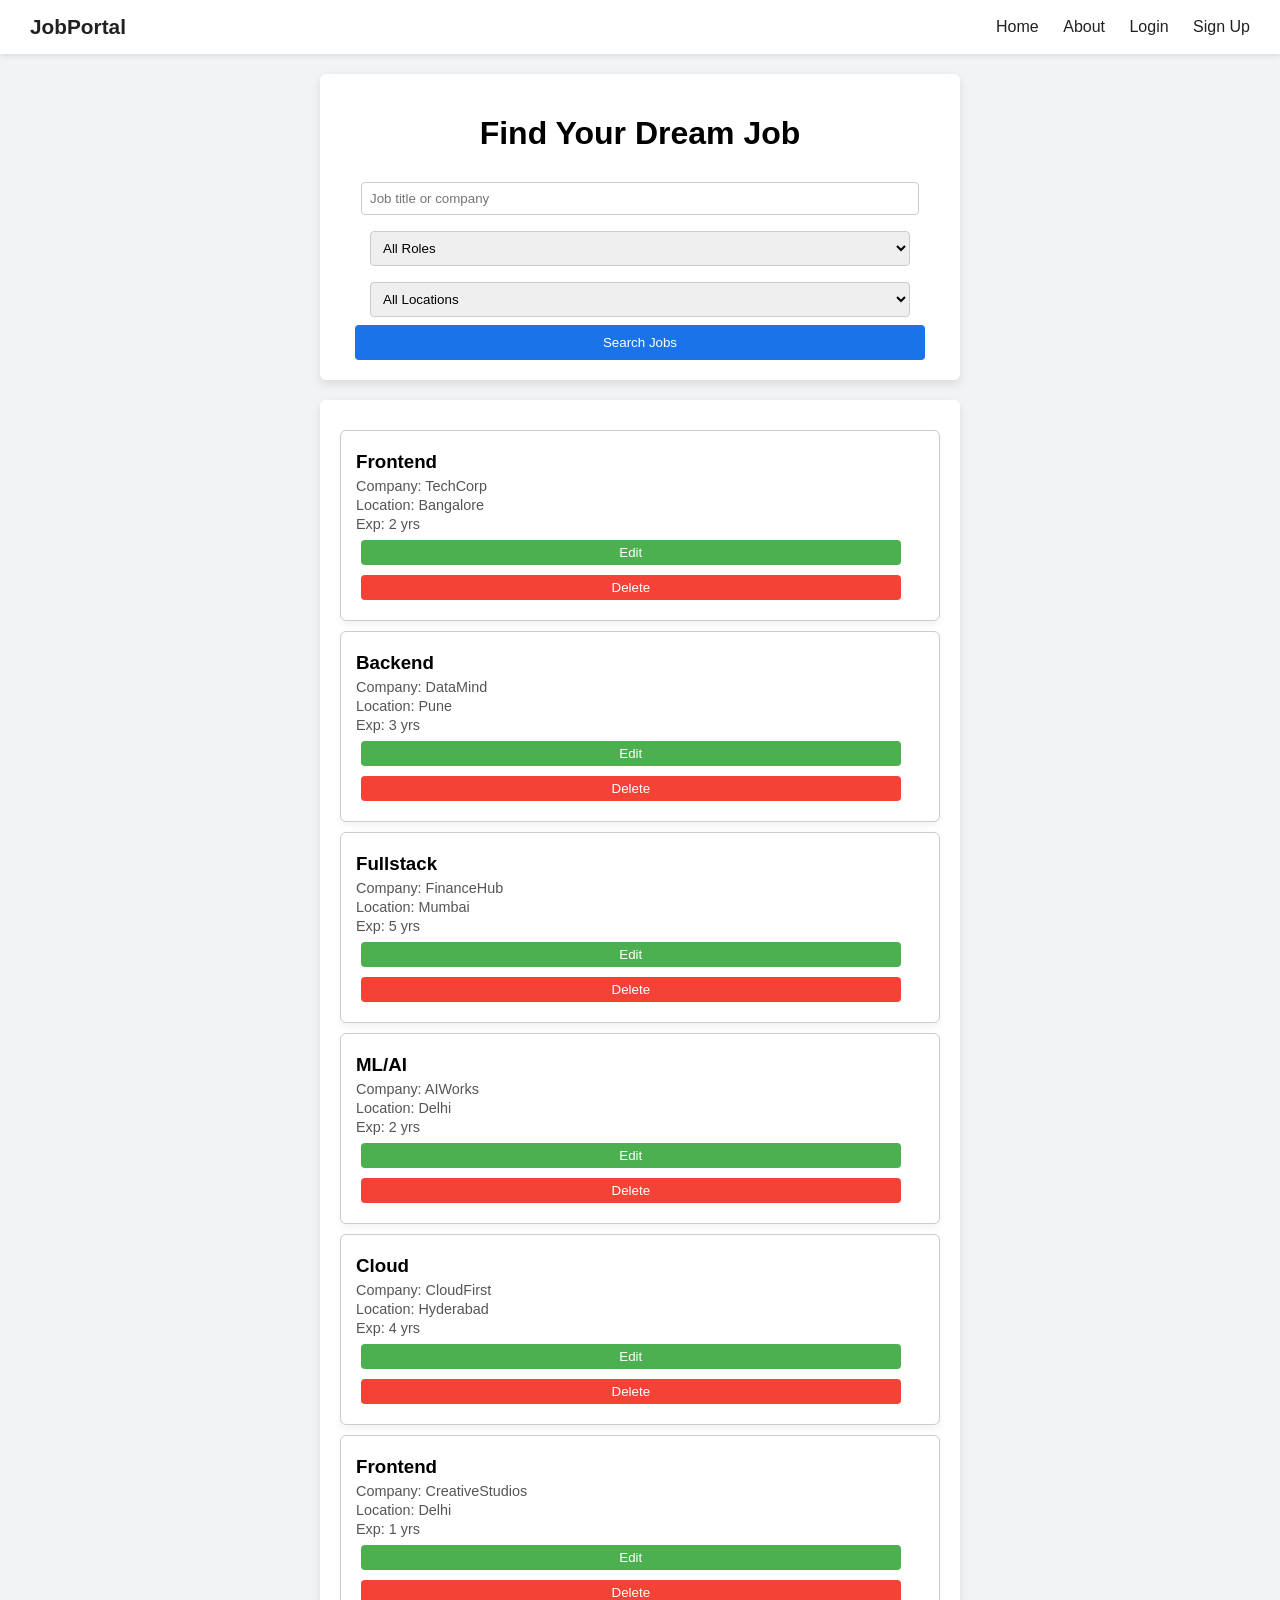
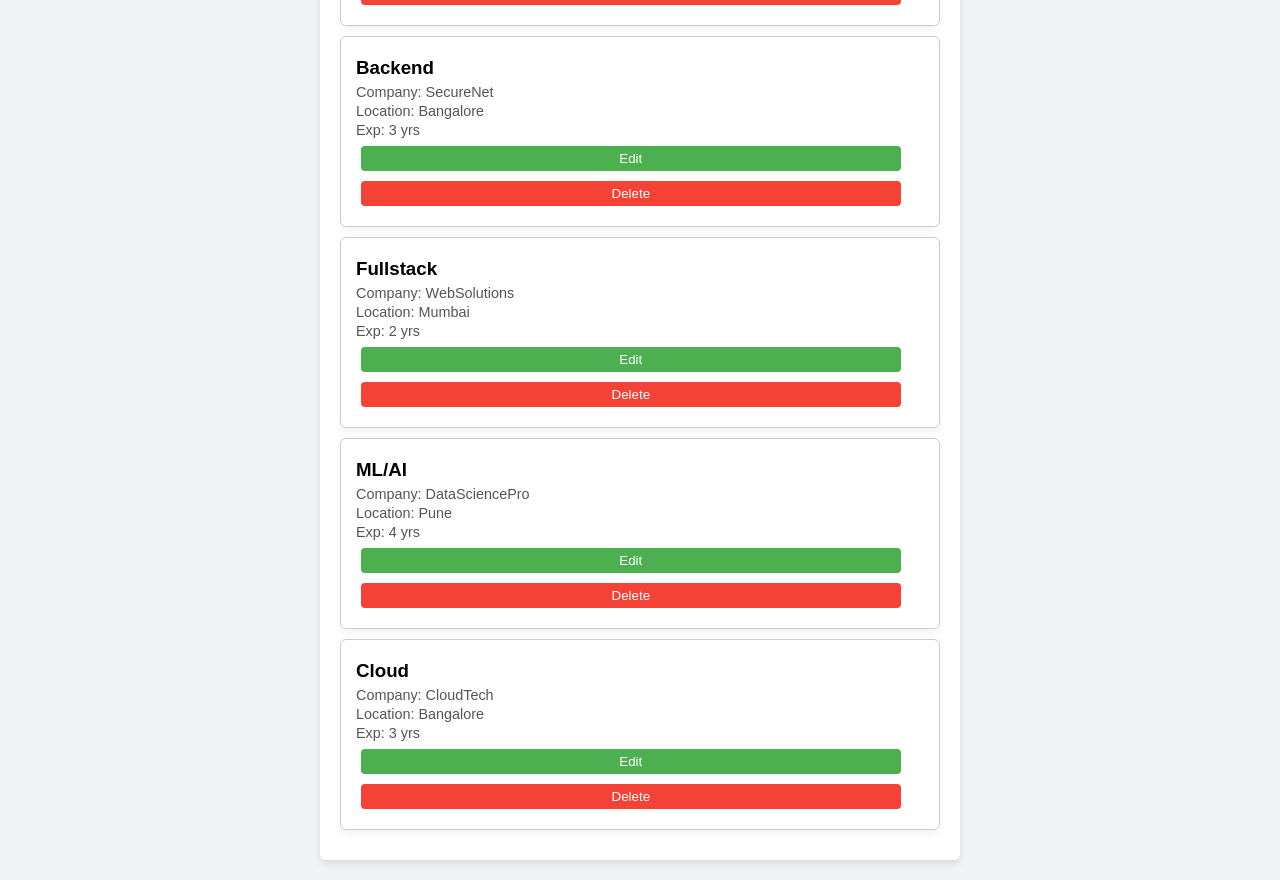
<file: index.html>
<!DOCTYPE html>
<html>
<head>
<title>Job Portal</title>
<link rel="stylesheet" href="style.css">
</head>
<body>

<div class="navbar">
<div class="logo">JobPortal</div>
<div class="links">
<a href="index.html">Home</a>
<a href="about.html">About</a>
<a href="login.html">Login</a>
<a href="signup.html">Sign Up</a>
</div>
</div>

<div class="container">
<h1>Find Your Dream Job</h1>
<input type="text" id="searchText" placeholder="Job title or company">
<select id="roleSelect">
<option value="">All Roles</option>
<option value="Frontend">Frontend</option>
<option value="Backend">Backend</option>
<option value="Fullstack">Fullstack</option>
<option value="ML/AI">ML/AI</option>
<option value="Cloud">Cloud</option>
</select>
<select id="locSelect">
<option value="">All Locations</option>
<option value="Bangalore">Bangalore</option>
<option value="Pune">Pune</option>
<option value="Mumbai">Mumbai</option>
<option value="Delhi">Delhi</option>
</select>
<button onclick="searchJobs()">Search Jobs</button>
</div>

<div class="container" id="jobCards">
</div>

<script src="script.js"></script>
</body>
</html>
</file>
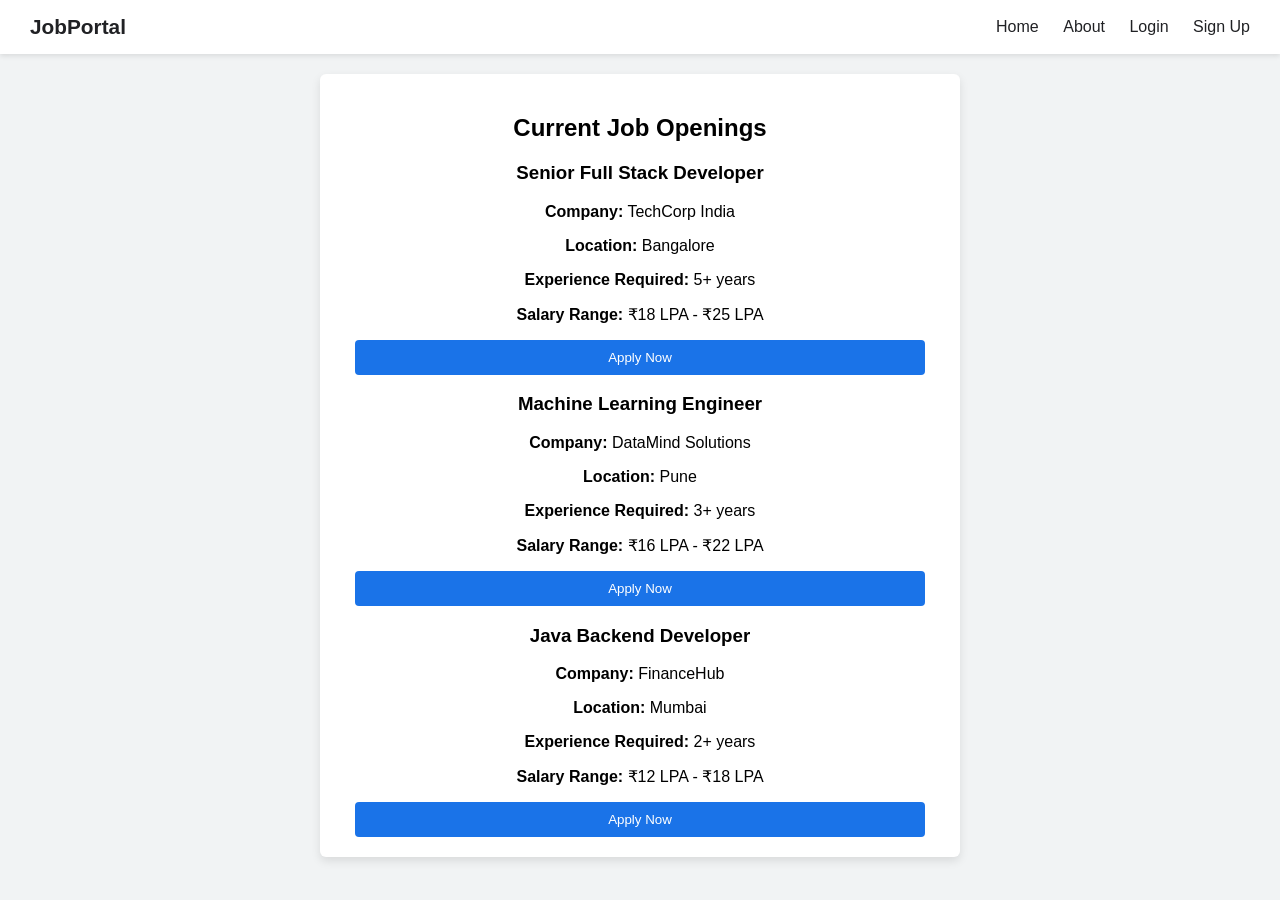
<file: companies.html>
<!DOCTYPE html>
<html>
<head>
<link rel="stylesheet" href="style.css">
<title>Job Openings</title>
</head>
<body>
<nav class="navbar">
<div class="logo">JobPortal</div>
<div class="links">
<a href="index.html">Home</a>
<a href="about.html">About</a>
<a href="login.html">Login</a>
<a href="signup.html">Sign Up</a>
</div>
</nav>
<div class="container">
<h2>Current Job Openings</h2>
<div class="job-listing">
<h3>Senior Full Stack Developer</h3>
<p><strong>Company:</strong> TechCorp India</p>
<p><strong>Location:</strong> Bangalore</p>
<p><strong>Experience Required:</strong> 5+ years</p>
<p><strong>Salary Range:</strong> ₹18 LPA - ₹25 LPA</p>
<button>Apply Now</button>
</div>
<div class="job-listing">
<h3>Machine Learning Engineer</h3>
<p><strong>Company:</strong> DataMind Solutions</p>
<p><strong>Location:</strong> Pune</p>
<p><strong>Experience Required:</strong> 3+ years</p>
<p><strong>Salary Range:</strong> ₹16 LPA - ₹22 LPA</p>
<button>Apply Now</button>
</div>
<div class="job-listing">
<h3>Java Backend Developer</h3>
<p><strong>Company:</strong> FinanceHub</p>
<p><strong>Location:</strong> Mumbai</p>
<p><strong>Experience Required:</strong> 2+ years</p>
<p><strong>Salary Range:</strong> ₹12 LPA - ₹18 LPA</p>
<button>Apply Now</button>
</div>
</div>
</body>
</html>
</file>
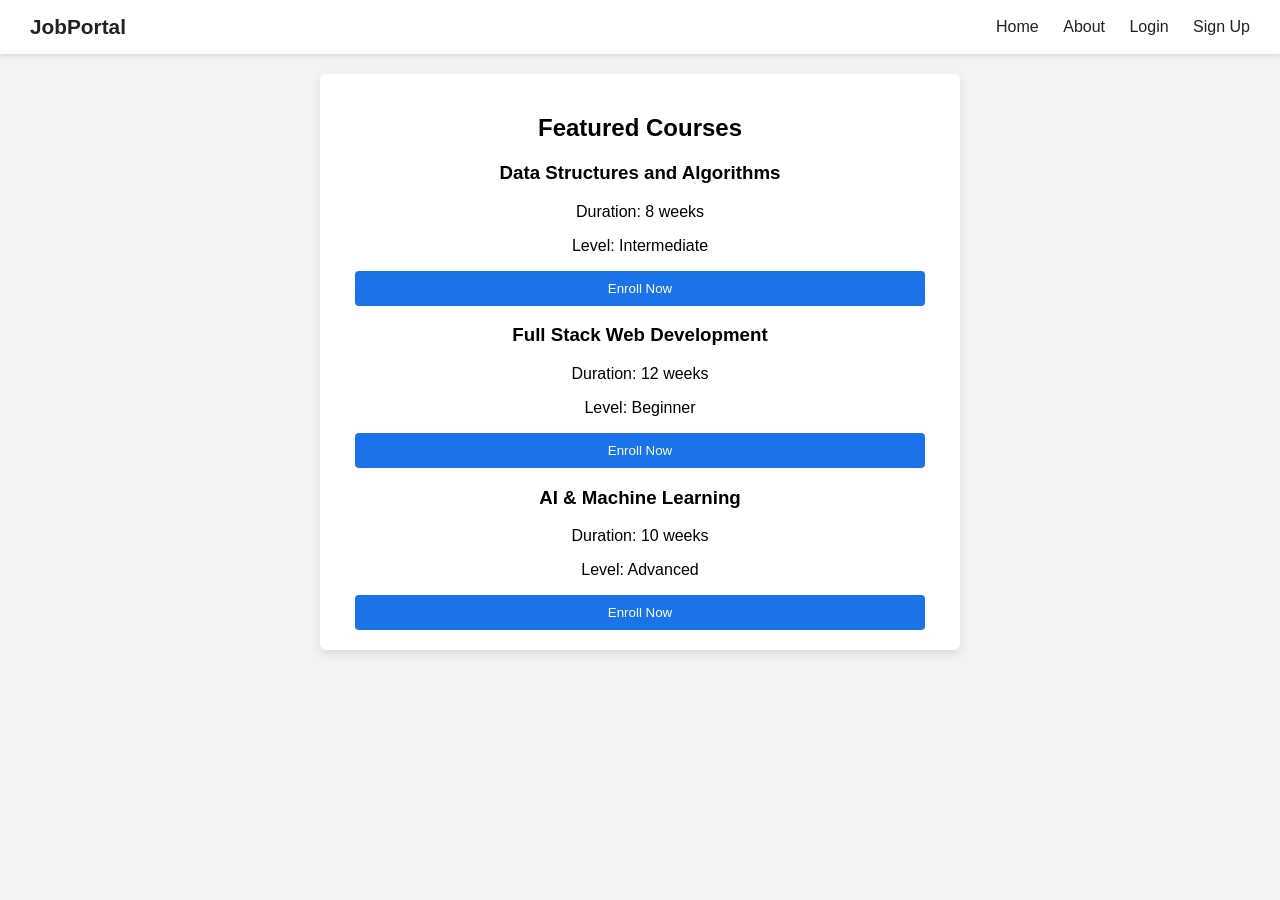
<file: courses.html>
<!DOCTYPE html>
<html>
<head>
<link rel="stylesheet" href="style.css">
<title>Courses</title>
</head>
<body>
<nav class="navbar">
<div class="logo">JobPortal</div>
<div class="links">
<a href="index.html">Home</a>
<a href="about.html">About</a>
<a href="login.html">Login</a>
<a href="signup.html">Sign Up</a>
</div>
</nav>
<div class="container">
<h2>Featured Courses</h2>
<div class="course">
<h3>Data Structures and Algorithms</h3>
<p>Duration: 8 weeks</p>
<p>Level: Intermediate</p>
<button>Enroll Now</button>
</div>
<div class="course">
<h3>Full Stack Web Development</h3>
<p>Duration: 12 weeks</p>
<p>Level: Beginner</p>
<button>Enroll Now</button>
</div>
<div class="course">
<h3>AI & Machine Learning</h3>
<p>Duration: 10 weeks</p>
<p>Level: Advanced</p>
<button>Enroll Now</button>
</div>
</div>
</body>
</html>
</file>
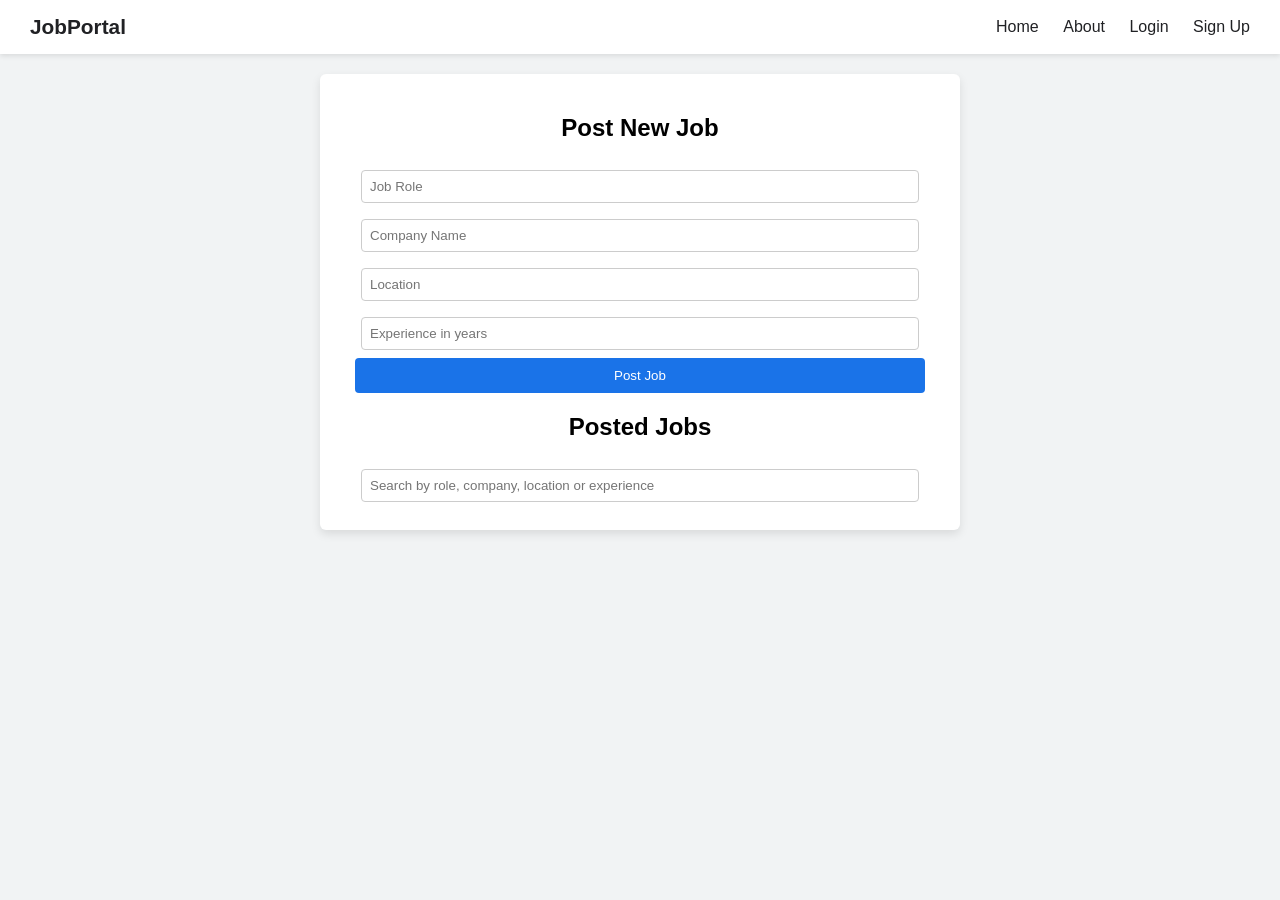
<file: post_job.html>
<!DOCTYPE html>
<html>
<head>
<link rel="stylesheet" href="style.css">
<title>Post Job</title>
</head>
<body>
<nav class="navbar">
<div class="logo">JobPortal</div>
<div class="links">
<a href="index.html">Home</a>
<a href="about.html">About</a>
<a href="login.html">Login</a>
<a href="signup.html">Sign Up</a>
</div>
</nav>
<div class="container">
<h2>Post New Job</h2>
<form class="post_job">
<input type="text" id="post" placeholder="Job Role" required>
<input type="text" id="name" placeholder="Company Name" required>
<input type="text" id="location" placeholder="Location" required>
<input type="number" id="experience" placeholder="Experience in years" required>
<button type="submit">Post Job</button>
</form>
<h2>Posted Jobs</h2>
<input type="text" id="search_job" placeholder="Search by role, company, location or experience">
<div id="New_posting"></div>
</div>
<script src="script.js"></script>
</body>
</html>
</file>
<file: style.css>
body{
    margin:0;
    font-family:Arial,Helvetica,sans-serif;
    background:#f1f3f4
}
.navbar{
    display:flex
    ;justify-content:space-between;
    align-items:center;
    padding:15px 30px;
    background:#fff;
    box-shadow:0 2px 5px rgba(0,0,0,0.1)
}
.logo{
    font-weight:bold;
    font-size:1.3rem;
    color:#202124
}
.links a{
    margin-left:20px;
    text-decoration:none;
    color:#202124
}
.container{
    max-width:600px;
    margin:20px auto;
    padding:20px;
    background:#fff;
    border-radius:6px;
    box-shadow:0 4px 10px rgba(0,0,0,0.1);
    text-align:center
}
.container input, .container select{
    width:90%;
    padding:8px;
    margin:8px 0;
    border:1px solid #ccc;
    border-radius:4px
}
.container button{
    width:95%;
    padding:10px;
    background:#1a73e8;
    color:#fff;
    border:none;
    border-radius:4px;
    cursor:pointer
}
.container button:hover{
    background:#1558b0
}
.jobCard{
    background:#fff;
    padding:15px;
    margin:10px 0;
    border:1px solid #ccc;
    border-radius:6px;
    text-align:left;
    box-shadow:0 4px 8px rgba(0,0,0,0.05)
}
.jobCard h3{
    margin:5px 0
}
.jobCard p{
    margin:3px 0;
    color:#555;
    font-size:0.9rem
}
.jobCard button{
    padding:5px 10px;
    margin:5px;cursor:pointer;
    background:#f44336;
    color:#fff;
    border:none;
    border-radius:4px
}
.jobCard button.edit{
    background:#4CAF50
}
</file>
